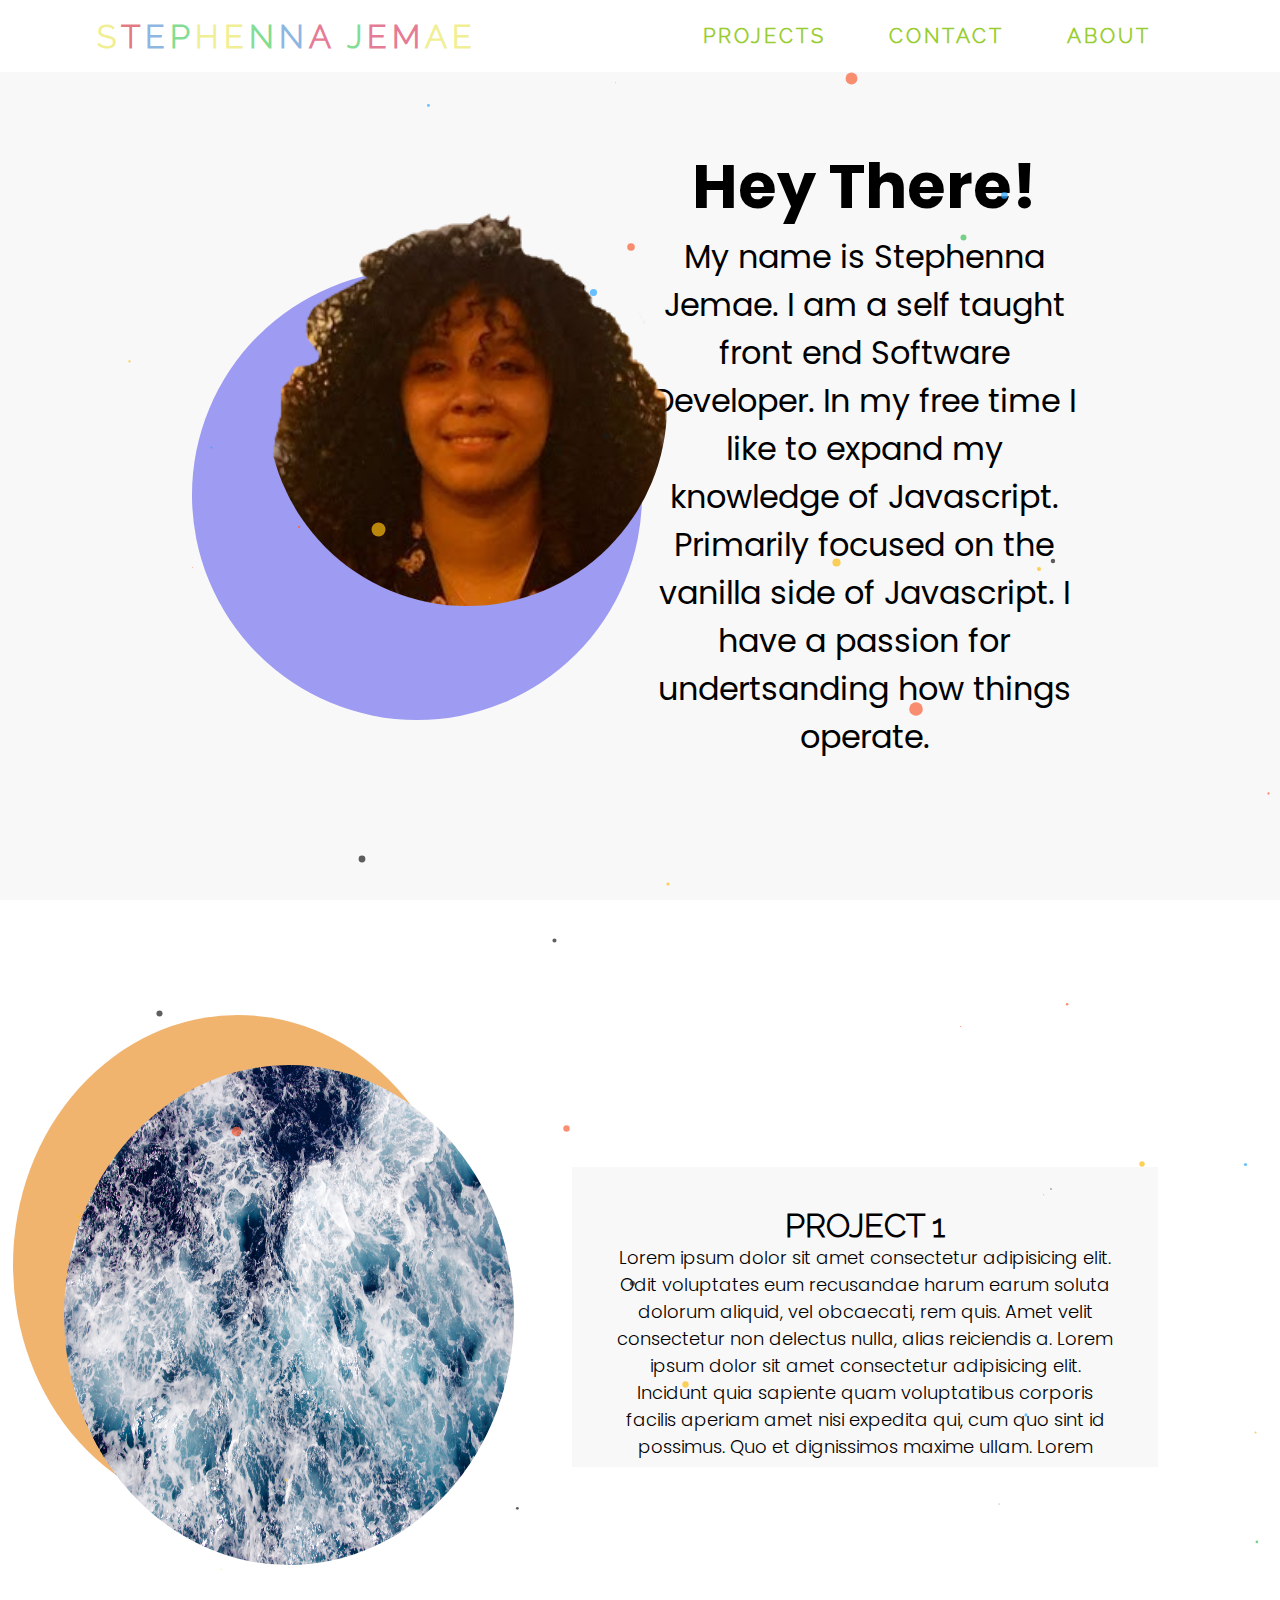
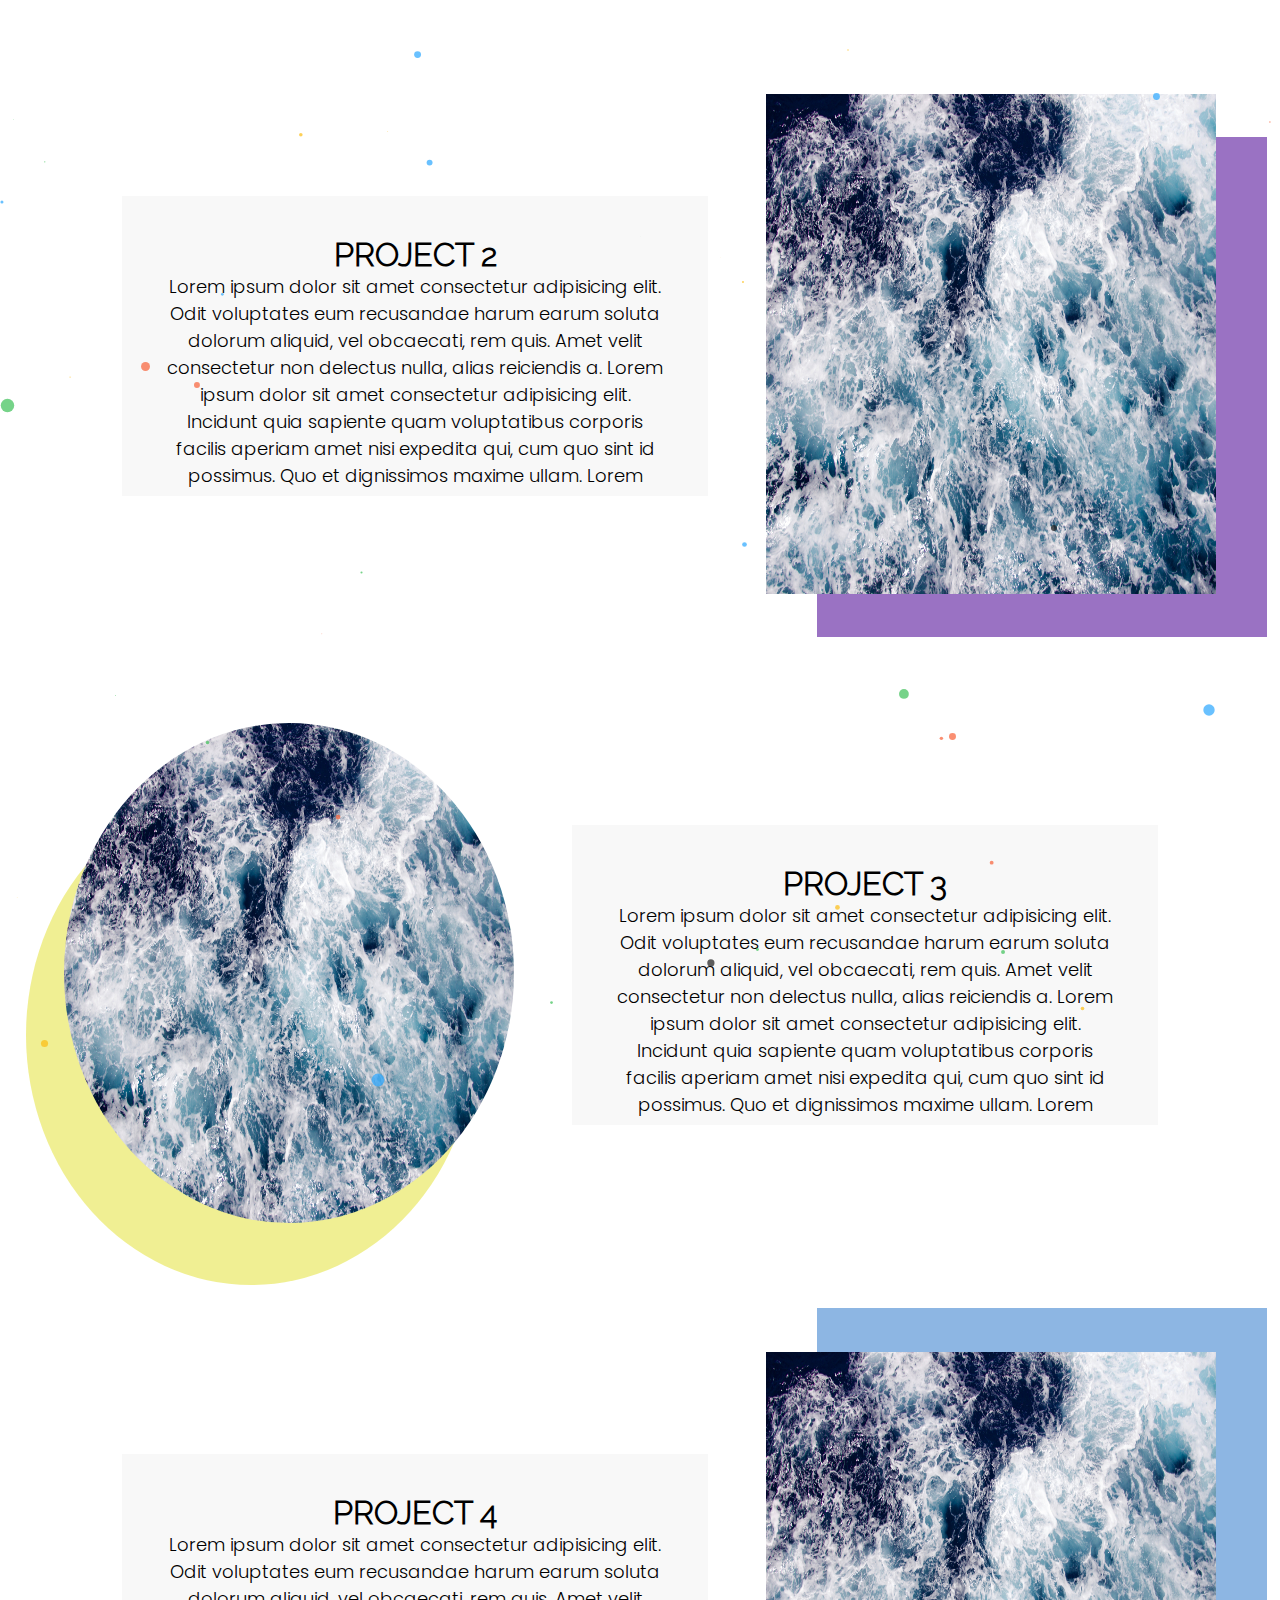
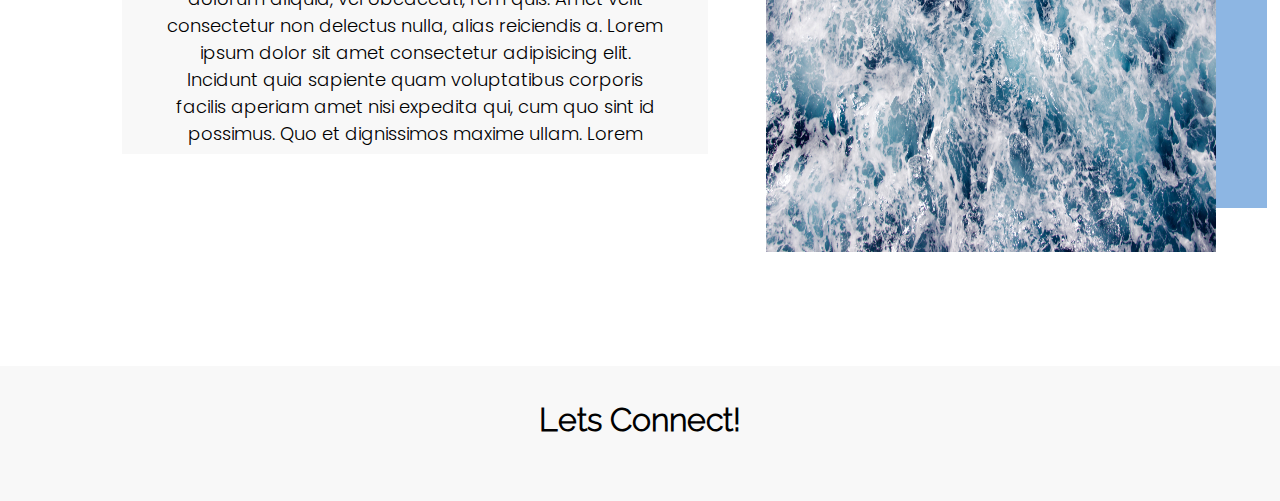
<file: index.html>
<!DOCTYPE html>
<html lang="en">
<head>
    <meta charset="UTF-8">
    <meta name="viewport" content="width=device-width, initial-scale=1.0">
    <link rel = "icon" type = "image/png" href = "./img/sj.png">
    <link rel="stylesheet" href="https://cdnjs.cloudflare.com/ajax/libs/font-awesome/5.14.0/css/all.min.css" integrity="sha512-1PKOgIY59xJ8Co8+NE6FZ+LOAZKjy+KY8iq0G4B3CyeY6wYHN3yt9PW0XpSriVlkMXe40PTKnXrLnZ9+fkDaog==" crossorigin="anonymous" />
    <link rel="stylesheet" href="style.css">
    <title>SJC</title>
</head>
<body>
    <nav>
        <div class="name-about logo"> 
            <h1 class="first-ab">STEPHENNA JEMAE</h1>
        </div>
        <ul class="nav-links">
            <li><a href="#project">PROJECTS</a></li>
            <!-- <li><a href="#resume">RESUME</a></li> -->
            <li><a href="#contact">CONTACT</a></li>
            <li><a href="#about">ABOUT</a></li>
        </ul>
        <div class="burger ">
            <div class="line1"></div>
            <div class="line2"></div>
            <div class="line3"></div>
        </div>
    </nav>
    <div class="main-about" id="about">
        <div class="img-svg">
            <div class="circle"></div>
            <img src="./img/loldeletelater.png" alt="">
        </div>
        <div class="info-about">
            <h1>Hey There!</h1>
            <p>My name is Stephenna Jemae. I am a self taught front end Software Developer. In my free time I like to expand my knowledge of Javascript. Primarily focused on the vanilla side of Javascript. I have a passion for undertsanding how things operate. </p>
        </div>
    </div>
    <div class="project-content" id="project">
        <div class="project-main">
            <div class="project-1"> 
                <!-- ^main-about -->
                <div class="img-1">
                    <div class="shape-1"></div>
                    <img src="./img/test.jpeg" alt="">
                </div>
                <div class="info">
                    <h1>PROJECT 1</h1>
                    <p>Lorem ipsum dolor sit amet consectetur adipisicing elit. Odit voluptates eum recusandae harum earum soluta dolorum aliquid, vel obcaecati, rem quis. Amet velit consectetur non delectus nulla, alias reiciendis a. 
                    Lorem ipsum dolor sit amet consectetur adipisicing elit. Incidunt quia sapiente quam voluptatibus corporis facilis aperiam amet nisi expedita qui, cum quo sint id possimus. Quo et dignissimos maxime ullam.
                    Lorem ipsum dolor sit amet consectetur adipisicing elit. Recusandae itaque a eum porro distinctio autem amet? Voluptate atque, quidem harum, possimus accusamus eligendi ad aut vel, nam rerum beatae modi?
                    consectetur adipisicing elit. Odit voluptates eum recusandae harum earum soluta dolorum aliquid, vel obcaecati, rem quis. Amet velit consectetur non delectus nulla, alias reiciendis a. 
                    Lorem ipsum dolor sit amet consectetur adipisicing elit. Incidunt quia sapiente quam voluptatibus corporis facilis aperiam amet nisi expedita qui, cum quo sint id possimus. Quo et dignissimos maxime ullam.
                    Lorem ipsum dolor sit amet consectetur adipisicing elit. Recusandae itaque a eum porro distinctio autem amet? Voluptate atque, quidem harum, possimus accusamus eligendi ad aut vel, nam rerum beatae modi?consectetur adipisicing elit. Odit voluptates eum recusandae harum earum soluta dolorum aliquid, vel obcaecati, rem quis. Amet velit consectetur non delectus nulla, alias reiciendis a. 
                    Lorem ipsum dolor sit amet consectetur adipisicing elit. Incidunt quia sapiente quam voluptatibus corporis facilis aperiam amet nisi expedita qui, cum quo sint id possimus. Quo et dignissimos maxime ullam.
                    Lorem ipsum dolor sit amet consectetur adipisicing elit. Recusandae itaque a eum porro distinctio autem amet? Voluptate atque, quidem harum, possimus accusamus eligendi ad aut vel, nam rerum beatae modi?
                    consectetur adipisicing elit. Odit voluptates eum recusandae harum earum soluta dolorum aliquid, vel obcaecati, rem quis. Amet velit consectetur non delectus nulla, alias reiciendis a. 
                    Lorem ipsum dolor sit amet consectetur adipisicing elit. Incidunt quia sapiente quam voluptatibus corporis facilis aperiam amet nisi expedita qui, cum quo sint id possimus. Quo et dignissimos maxime ullam.
                    Lorem ipsum dolor sit amet consectetur adipisicing elit. Recusandae itaque a eum porro distinctio autem amet? Voluptate atque, quidem harum, possimus accusamus eligendi ad aut vel, nam rerum beatae modi?
                    </p>
                </div>
            </div>
            <div class="project-2"> 
                <!-- ^main-about -->
                <div class="info">
                    <h1>PROJECT 2</h1>
                    <p>Lorem ipsum dolor sit amet consectetur adipisicing elit. Odit voluptates eum recusandae harum earum soluta dolorum aliquid, vel obcaecati, rem quis. Amet velit consectetur non delectus nulla, alias reiciendis a. 
                    Lorem ipsum dolor sit amet consectetur adipisicing elit. Incidunt quia sapiente quam voluptatibus corporis facilis aperiam amet nisi expedita qui, cum quo sint id possimus. Quo et dignissimos maxime ullam.
                    Lorem ipsum dolor sit amet consectetur adipisicing elit. Recusandae itaque a eum porro distinctio autem amet? Voluptate atque, quidem harum, possimus accusamus eligendi ad aut vel, nam rerum beatae modi?
                    consectetur adipisicing elit. Odit voluptates eum recusandae harum earum soluta dolorum aliquid, vel obcaecati, rem quis. Amet velit consectetur non delectus nulla, alias reiciendis a. 
                    Lorem ipsum dolor sit amet consectetur adipisicing elit. Incidunt quia sapiente quam voluptatibus corporis facilis aperiam amet nisi expedita qui, cum quo sint id possimus. Quo et dignissimos maxime ullam.
                    Lorem ipsum dolor sit amet consectetur adipisicing elit. Recusandae itaque a eum porro distinctio autem amet? Voluptate atque, quidem harum, possimus accusamus eligendi ad aut vel, nam rerum beatae modi?consectetur adipisicing elit. Odit voluptates eum recusandae harum earum soluta dolorum aliquid, vel obcaecati, rem quis. Amet velit consectetur non delectus nulla, alias reiciendis a. 
                    Lorem ipsum dolor sit amet consectetur adipisicing elit. Incidunt quia sapiente quam voluptatibus corporis facilis aperiam amet nisi expedita qui, cum quo sint id possimus. Quo et dignissimos maxime ullam.
                    Lorem ipsum dolor sit amet consectetur adipisicing elit. Recusandae itaque a eum porro distinctio autem amet? Voluptate atque, quidem harum, possimus accusamus eligendi ad aut vel, nam rerum beatae modi?
                    consectetur adipisicing elit. Odit voluptates eum recusandae harum earum soluta dolorum aliquid, vel obcaecati, rem quis. Amet velit consectetur non delectus nulla, alias reiciendis a. 
                    Lorem ipsum dolor sit amet consectetur adipisicing elit. Incidunt quia sapiente quam voluptatibus corporis facilis aperiam amet nisi expedita qui, cum quo sint id possimus. Quo et dignissimos maxime ullam.
                    Lorem ipsum dolor sit amet consectetur adipisicing elit. Recusandae itaque a eum porro distinctio autem amet? Voluptate atque, quidem harum, possimus accusamus eligendi ad aut vel, nam rerum beatae modi?
                    </p>
                </div>
                <div class="img-2">
                    <div class="shape-2"></div>
                    <img src="./img/test.jpeg" alt="">
                </div>
            </div>
            <div class="project-3"> 
                <!-- ^main-about -->
                <div class="img-3">
                    <div class="shape-3"></div>
                    <img src="./img/test.jpeg" alt="">
                </div>
                <div class="info">
                    <h1>PROJECT 3</h1>
                    <p>Lorem ipsum dolor sit amet consectetur adipisicing elit. Odit voluptates eum recusandae harum earum soluta dolorum aliquid, vel obcaecati, rem quis. Amet velit consectetur non delectus nulla, alias reiciendis a. 
                    Lorem ipsum dolor sit amet consectetur adipisicing elit. Incidunt quia sapiente quam voluptatibus corporis facilis aperiam amet nisi expedita qui, cum quo sint id possimus. Quo et dignissimos maxime ullam.
                    Lorem ipsum dolor sit amet consectetur adipisicing elit. Recusandae itaque a eum porro distinctio autem amet? Voluptate atque, quidem harum, possimus accusamus eligendi ad aut vel, nam rerum beatae modi?
                    consectetur adipisicing elit. Odit voluptates eum recusandae harum earum soluta dolorum aliquid, vel obcaecati, rem quis. Amet velit consectetur non delectus nulla, alias reiciendis a. 
                    Lorem ipsum dolor sit amet consectetur adipisicing elit. Incidunt quia sapiente quam voluptatibus corporis facilis aperiam amet nisi expedita qui, cum quo sint id possimus. Quo et dignissimos maxime ullam.
                    Lorem ipsum dolor sit amet consectetur adipisicing elit. Recusandae itaque a eum porro distinctio autem amet? Voluptate atque, quidem harum, possimus accusamus eligendi ad aut vel, nam rerum beatae modi?consectetur adipisicing elit. Odit voluptates eum recusandae harum earum soluta dolorum aliquid, vel obcaecati, rem quis. Amet velit consectetur non delectus nulla, alias reiciendis a. 
                    Lorem ipsum dolor sit amet consectetur adipisicing elit. Incidunt quia sapiente quam voluptatibus corporis facilis aperiam amet nisi expedita qui, cum quo sint id possimus. Quo et dignissimos maxime ullam.
                    Lorem ipsum dolor sit amet consectetur adipisicing elit. Recusandae itaque a eum porro distinctio autem amet? Voluptate atque, quidem harum, possimus accusamus eligendi ad aut vel, nam rerum beatae modi?
                    consectetur adipisicing elit. Odit voluptates eum recusandae harum earum soluta dolorum aliquid, vel obcaecati, rem quis. Amet velit consectetur non delectus nulla, alias reiciendis a. 
                    Lorem ipsum dolor sit amet consectetur adipisicing elit. Incidunt quia sapiente quam voluptatibus corporis facilis aperiam amet nisi expedita qui, cum quo sint id possimus. Quo et dignissimos maxime ullam.
                    Lorem ipsum dolor sit amet consectetur adipisicing elit. Recusandae itaque a eum porro distinctio autem amet? Voluptate atque, quidem harum, possimus accusamus eligendi ad aut vel, nam rerum beatae modi?
                    </p>
                </div>
            </div>
            <div class="project-4"> 
                <!-- ^main-about -->
                <div class="info">
                    <h1>PROJECT 4</h1>
                    <p>Lorem ipsum dolor sit amet consectetur adipisicing elit. Odit voluptates eum recusandae harum earum soluta dolorum aliquid, vel obcaecati, rem quis. Amet velit consectetur non delectus nulla, alias reiciendis a. 
                    Lorem ipsum dolor sit amet consectetur adipisicing elit. Incidunt quia sapiente quam voluptatibus corporis facilis aperiam amet nisi expedita qui, cum quo sint id possimus. Quo et dignissimos maxime ullam.
                    Lorem ipsum dolor sit amet consectetur adipisicing elit. Recusandae itaque a eum porro distinctio autem amet? Voluptate atque, quidem harum, possimus accusamus eligendi ad aut vel, nam rerum beatae modi?
                    consectetur adipisicing elit. Odit voluptates eum recusandae harum earum soluta dolorum aliquid, vel obcaecati, rem quis. Amet velit consectetur non delectus nulla, alias reiciendis a. 
                    Lorem ipsum dolor sit amet consectetur adipisicing elit. Incidunt quia sapiente quam voluptatibus corporis facilis aperiam amet nisi expedita qui, cum quo sint id possimus. Quo et dignissimos maxime ullam.
                    Lorem ipsum dolor sit amet consectetur adipisicing elit. Recusandae itaque a eum porro distinctio autem amet? Voluptate atque, quidem harum, possimus accusamus eligendi ad aut vel, nam rerum beatae modi?consectetur adipisicing elit. Odit voluptates eum recusandae harum earum soluta dolorum aliquid, vel obcaecati, rem quis. Amet velit consectetur non delectus nulla, alias reiciendis a. 
                    Lorem ipsum dolor sit amet consectetur adipisicing elit. Incidunt quia sapiente quam voluptatibus corporis facilis aperiam amet nisi expedita qui, cum quo sint id possimus. Quo et dignissimos maxime ullam.
                    Lorem ipsum dolor sit amet consectetur adipisicing elit. Recusandae itaque a eum porro distinctio autem amet? Voluptate atque, quidem harum, possimus accusamus eligendi ad aut vel, nam rerum beatae modi?
                    consectetur adipisicing elit. Odit voluptates eum recusandae harum earum soluta dolorum aliquid, vel obcaecati, rem quis. Amet velit consectetur non delectus nulla, alias reiciendis a. 
                    Lorem ipsum dolor sit amet consectetur adipisicing elit. Incidunt quia sapiente quam voluptatibus corporis facilis aperiam amet nisi expedita qui, cum quo sint id possimus. Quo et dignissimos maxime ullam.
                    Lorem ipsum dolor sit amet consectetur adipisicing elit. Recusandae itaque a eum porro distinctio autem amet? Voluptate atque, quidem harum, possimus accusamus eligendi ad aut vel, nam rerum beatae modi?
                    </p>
                </div>
                <div class="img-4">
                    <div class="shape-4"></div>
                    <img src="./img/test.jpeg" alt="">
                    
                </div>
            </div>
        </div>
    </div>
    <div class="project-content-device" id="project">
        <div class="project1">
            <img src="./img/test.jpeg" alt="">
        </div>
        <div class="project2">
            <img src="./img/test.jpeg" alt="">
        </div>
        <div class="project3">
            <img src="./img/test.jpeg" alt="">
        </div>
        <div class="project4">
            <img src="./img/test.jpeg" alt="">
        </div>
    </div>
    <!-- <div class="resume-content" id="resume">
        <div class="resume-background">
            <div class="resume-shape-1"></div>
            <div class="resume-shape-2"></div>
            <div class="resume-shape-3"></div>
        </div>
        <div class="resume-main">
            <img src="./img/portfolio-resume copy.png" alt="">
        </div>
    </div> -->
    <footer id="contact">
        <ul class="ul-footer">
            <h1>Lets Connect!</h1>
            <li><a href="https://www.instagram.com/jemaesjc/" target="_blank"><i class="fab fa-instagram"></i></a></li>
            <li><a href="https://www.facebook.com/stephennaj/" target="_blank"><i class="fab fa-facebook"></i></a></li>
            <li><a href="https://www.linkedin.com/in/stephenna-corry-a872167b/" target="_blank"><i class="fab fa-linkedin"></i></a></li>
            <li><a href="mailto: sjcstephenna@gmail.com" target="_blank"><i class="fas fa-envelope-open-text"></i></a></li>
            <li><a href="https://github.com/Stephenna" target="_blank"><i class="fab fa-github"></i></a></li>
        </ul>
    </footer>

    
    <script src="./script.js"></script>
</body>
</html>
</file>
<file: style.css>
html, body{
    overscroll-behavior: none;
}
*{
    margin: 0;
    padding: 0;
    box-sizing: border-box;
    
}
@font-face {
    font-family: ralewayL;
    src: url(./fonts/Raleway-Light.ttf);
}
@font-face {
    font-family: poppinL;
    src: url(./fonts/Poppins-Light.ttf);
}
@font-face {
    font-family: ralewayB;
    src: url(./fonts/Raleway-Bold.ttf);
}
@font-face {
    font-family: poppinB;
    src: url(./fonts/Poppins-Bold.ttf);
}
@font-face{
    font-family: poppinR;
    src: url(./fonts/Poppins-Regular.ttf);
}
@font-face{
    font-family: ralewayR;
    src: url(./fonts/Raleway-Regular.ttf);
}




/* NAVBAR */

nav{
    background-color: #ffffff;
    display: flex;
    justify-content: space-around;
    align-items: center;
    min-height: 8vh;
    font-family: ralewayL;
    position: fixed;
    z-index: 1;
    top: 0;
    width: 100vw;
}
.name-about > h1{
    /* font-family: ralewayL; */
    font-size: 32px;
    position: relative;
    letter-spacing: 5px;
}

.nav-links{
    display: flex;
    justify-content: space-around;
    width: 40%;
}
.nav-links li{
    list-style: none;
}
.nav-links a {
    color: yellowgreen;
    text-decoration: none;
    letter-spacing: 3px;
    font-weight: bold;
    font-size: 20px;
}
.burger{
    display: none;
}
.burger div{
    width: 25px;
    height: 3px;
    background-color: black;
    margin: 5px;
    transition: all 0.3s ease;
}

/* ABOUT */
.main-about{
    display: flex;
    justify-content: space-between;
    align-items: center;
    min-height: 100vh;
    padding: 0px 15%;
    background-color: #F8F8F8;
    position: relative;
    text-align: center;
}
.info-about{
    width: 35vw;
    
}

.info-about > h1{
    font-family: poppinB;
    font-size: 62px;
}
.info-about > p{
    font-family: poppinR;
    font-size: 32px;
}
.img-svg{
    /* background-color: rgba(170, 255, 0, 0.468); */
    margin-bottom: 25%;
}
.img-svg > img{
    display: inline-block;
    width: 400px;
    border-radius: 50%;
    position: relative;
    top: 70px;
    left: 75px; 
}
.circle{
    height: 450px;
    width: 450px;
    background-color: #0602e760;
    border-radius: 50%;
    position: absolute;
    top: 30%;
    
}


/* PROJECTS  */
.project-main{
    width: 100vw;
    min-height: 100vh;
    position: relative;
    top: 10vh;
    text-align: center;
    margin-bottom: 150px;
}

.project-1, 
.project-2,
.project-3,
.project-4{
    background-color: white;
    display: flex;
    justify-content: space-between;
    align-items: center;
    padding: 50px 5%;
    margin: 25px 0px;
}
.img-1 > img{
    display: inline-block;
    width: 450px;
    height: 500px;
    border-radius: 50%;
    position: relative;
    top: 0;
}
.img-1 > .shape-1{
    background-color: #e57a0090;
    width: 450px;
    height: 500px;
    border-radius: 50%;
    position: absolute;
    top: 0%;
    left: 1%;
}
.info{
    background-color: #F8F8F8;
    margin: 0px 5%;
    max-height: 300px;
    padding: 40px;
    overflow: hidden;
}
.info > h1{
    font-family: ralewayL;
    font-size: 32px;
}
.info > p{
    font-family: poppinl;
    font-size: 18px;
}

.img-2 > img{
    display: inline-block;
    width: 450px;
    height: 500px;
    position: relative;
    top: 0;
}
.img-2 > .shape-2{
    background-color: #4C059490;
    width: 450px;
    height: 500px;
    position: absolute;
    top: 29%;
    right: 1%;
    
}

.img-3 > img{
    display: inline-block;
    width: 450px;
    height: 500px;
    border-radius: 50%;
    position: relative;
    top: 0;
}
.img-3 > .shape-3{
    background-color: #E5E33F90;
    width: 450px;
    height: 500px;
    border-radius: 50%;
    position: absolute;
    top: 55%;
    left: 2%;
    
}
.img-4 > img{
    display: inline-block;
    width: 450px;
    height: 500px;
    position: relative;
    top: 0;
}
.img-4 > .shape-4{
    background-color: #357ECD90;
    width: 450px;
    height: 500px;
    position: absolute;
    top: 76%;
    right: 1%;
    
}

/* PROJECTS DIF DEVICES*/
.project-content-device{
    display: none;
}
/* RESUME */

.resume-content{
    /* background-color: red; */
    min-width: 100vw;
    min-height: 100vh;
    position: relative;
    top: 0;
    background-color: #f0efef;
}

.resume-shape-1{
    background-color: #E57C0090;
    position: absolute;
    height: 500px;
    width: 950px;
    top: 0;
    left: 0;
}

.resume-shape-2{
    background-color: #24C44290;
    position: absolute;
    height: 350px;
    width: 900px;
    top: 0;
    right: 0;
}
.resume-shape-3{
    background-color: #CA14CE90;
    position: absolute;
    height: 562px;
    width: 700px;
    top: 40%;
    left: 0;
}
.resume-main{
    position: absolute;
    top: 8%;
    left: 25%;
    height: 85%;
    width: 50%;
}
.resume-main > img{
    position: relative;
    top: 10%;
    left: 15%;
    height: 72vh;
    min-width: 35vw;
}



/* Footer */

footer{
    display: flex;
    justify-content: center;
    align-items: center;
    min-height: 15vh;
    background-color: #F8F8F8;
    text-align: center;
}
.ul-footer > h1{
    font-family: ralewayL;
    padding-bottom: 10px; 
}
.ul-footer > li{
    list-style: none;
    display: inline-block;
    font-family: ralewayB;
    padding-left: 30px;
}
.ul-footer > li a{
    text-decoration: none;
}
i{
    font-size: 3rem;
}
.fa-instagram{
    color: #357ECD90;
}
.fa-facebook{
    color: #CA14CE90;
}
.fa-linkedin{
    color: #E5E33F;
}
.fa-envelope-open-text{
    color: #CE141F90;
}
.fa-github{
    color: #24C44290;
}
.ball {
    position: absolute;
    border-radius: 100%;
    opacity: 0.7;
  } 

  /* media queries */
  @media screen and (max-width: 1024px){
      .nav-links{
          width: 40%;
      }
      .main-about{
          display: flex;
          align-items: center;
          justify-content: space-between;
      }
      .info-about{
          min-width: 43vw;
      }
      
      .img-svg > img{
        display: inline-block;
        width: 375px;
        border-radius: 50%;
        position: relative;
        top: 70px;
        left: 0px;
    }
    .circle{
        height: 400px;
        width: 400px;
        background-color: #0602e760;
        border-radius: 50%;
        position: absolute;
        top: 30%;
        left: 50px;
        
    }
    .info-about > h1{
        font-family: poppinB;
        font-size: 32px;
    }
    .info-about > p{
        font-family: poppinR;
        font-size: 24px;
    }
  }

  @media screen and (max-width: 768px) and (max-height: 681px){
      body{
          overflow-x: hidden;
          overflow-y: hidden;
      }
      .nav-links{
          position: absolute;
          right: 0px;
          height: 92vh;
          top: 8vh;
          background: linear-gradient(217deg, rgba(255,0,0,.8), rgba(255,0,0,0) 70.71%),
              linear-gradient(127deg, rgba(0,255,0,.8), rgba(0,255,0,0) 70.71%),
              linear-gradient(336deg, rgba(0,0,255,.8), rgba(0,0,255,0) 70.71%);
          display: flex;
          flex-direction: column;
          align-items: center;
          transform: translateX(100%); 
          transition: transform 0.5s ease-in;
      }
      .nav-links li{
          opacity: 0;
      }
      .nav-links  a{
          color:white;
          font-family: ralewayB;
      }
      .burger{
          display: block;
          cursor: pointer;
      }
      .nav-active{
          transform: translateX(0%);
      }
      .img-svg{
        /* background-color: rgba(170, 255, 0, 0.468); */
        display: flex;
        justify-content: center;
        align-items: center;
        margin-bottom: 25%;
        position: absolute;
        top: 10px;
    }
    .img-svg > img{
        display: inline-block;
        width: 200px;
        border-radius: 50%;
        position: relative;
        top: 50px;
        
    }
    .circle{
        height: 220px;
        width: 210px;
        background-color: #0602e760;
        border-radius: 50%;
        position: absolute;
        top: 70px;
        right: 70px;
    }
    .main-about{
        min-height: 100vh;
        display: flex;
        justify-content: center;
        align-items: center;
    }
    .info-about{
        /* background-color: cornflowerblue; */
        position: relative;
        top: 130px;
    }
    .info-about > h1{
        font-size: 18px;
        
    }
    .info-about > p{
    font-size: 15px;
    }
    .project-content{
        display: none;
    }
    .project-content-device{
        display: block;
        display: flex;
        justify-content: center;
        align-items: center;
        flex-wrap: wrap;
    }
    .project1, .project2, .project3, .project4{
        padding: 20px;
    }
    .project1 img{
        display: inline-block;
        width: 250px;
        height: 250px;
        border-radius: 50%;
    }
    .project2 img{
        display: inline-block;
        width: 250px;
        height: 250px;
        border-radius: 50%;
    }
    .project3 img{
        display: inline-block;
        width: 250px;
        height: 250px;
        border-radius: 50%;
    }
    .project4 img{
        display: inline-block;
        width: 250px;
        height: 250px;
        border-radius: 50%;
    }
    footer{
        display: flex;
        justify-content: center;
        align-items: center;
        min-height: 15vh;
        background-color: #F8F8F8;
        text-align: center;
        
    }
      .ball{
          display: none;
      }
  
    }

  @keyframes navLinkFade{
      from{
        opacity: 0;
        transform: translateX(50px);
      }
      to{
        opacity: 1;
        transform: translateX(0px);
      }
  }

  .toggle .line1{
    transform: rotate(-45deg) translate(-5px, 6px);
    background: linear-gradient(#e66465, #9198e5);       
  }
  .toggle .line2{
    opacity: 0;
  }
  .toggle .line3{
    transform: rotate(45deg) translate(-5px, -6px);
    background: linear-gradient(#dde664, #91d8e5);
  }

@media screen and (max-width: 454px){
    .info-about{
        min-width: 70vw;
    }
    .img-svg > img{
        display: inline-block;
        width: 200px;
        border-radius: 50%;
        position: relative;
        top: 50px;
        
    }
    .circle{
        height: 210px;
        width: 200px;
        background-color: #0602e760;
        border-radius: 50%;
        position: absolute;
        top: 70px;
        
    }
}
</file>
